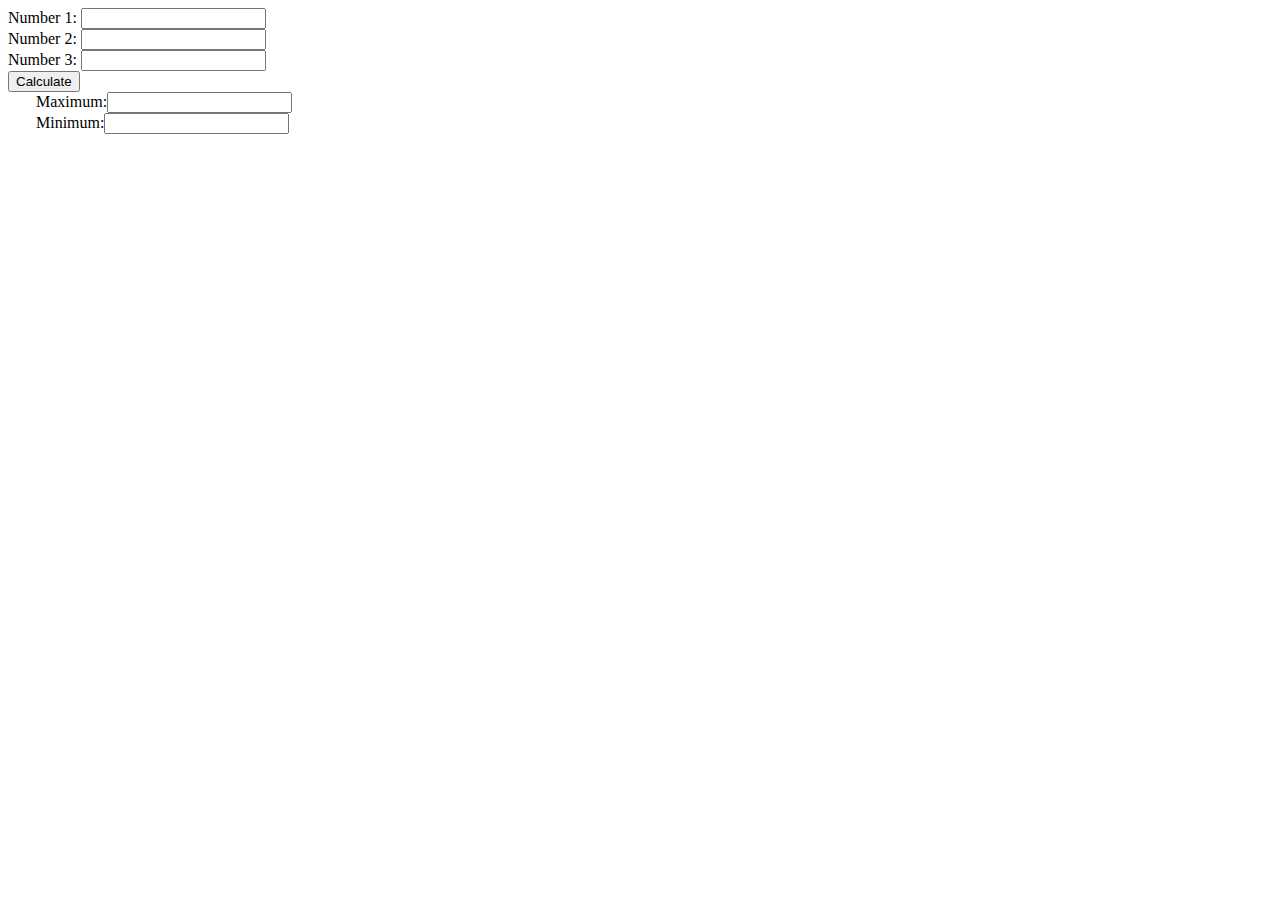
<file: Intro to Internet Computing/PracticeJava/index.html>
<!DOCTYPE html>
<html>

<body>
    <form name="form">
        Number 1: <input type="text" name="num1">
        <br>
        Number 2: <input type="text" name="num2">
        <br>
        Number 3: <input type="text" name="num3">
        <br>
        <input type="button" value="Calculate" onClick="sumValues()">
        <br>
        &ensp;&ensp;&ensp; Maximum:<input type="text" name="max">
        <br>
        &ensp;&ensp;&ensp; Minimum:<input type="text" name="min">



    </form>
</body>

<script src="main.js"></script>


</html>
</file>
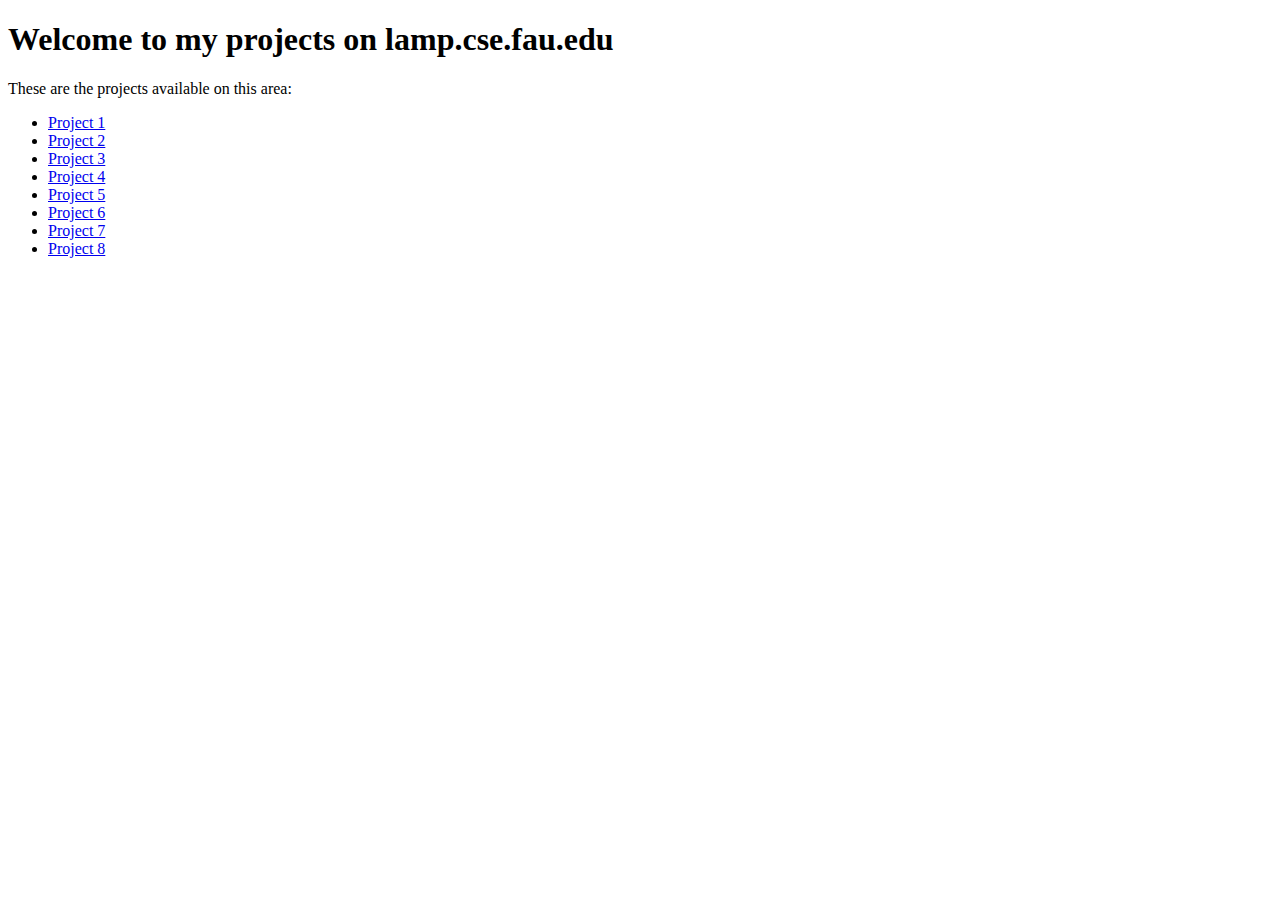
<file: Intro to Internet Computing/Project0/index.html>
<!DOCTYPE html>
<html>
    <head>
        <title>My Projects</title>
    </head>
    <body>
        <h1>Welcome to my projects on lamp.cse.fau.edu</h1>
        <p>
            These are the projects available on this area:
        </p>
        <ul>
            <li><a href="./p1/index.html">Project 1</a></li>
            <li><a href="./p2/index.html">Project 2</a></li>
            <li><a href="./p3/index.html">Project 3</a></li>
            <li><a href="./p4/index.html">Project 4</a></li>
            <li><a href="./p5/index.php">Project 5</a></li>
            <li><a href="./p6/index.php">Project 6</a></li>
            <li><a href="./p7/index.php">Project 7</a></li>
            <li><a href="./p8/index.html">Project 8</a></li>
        </ul>
    </body>
</html>
</file>
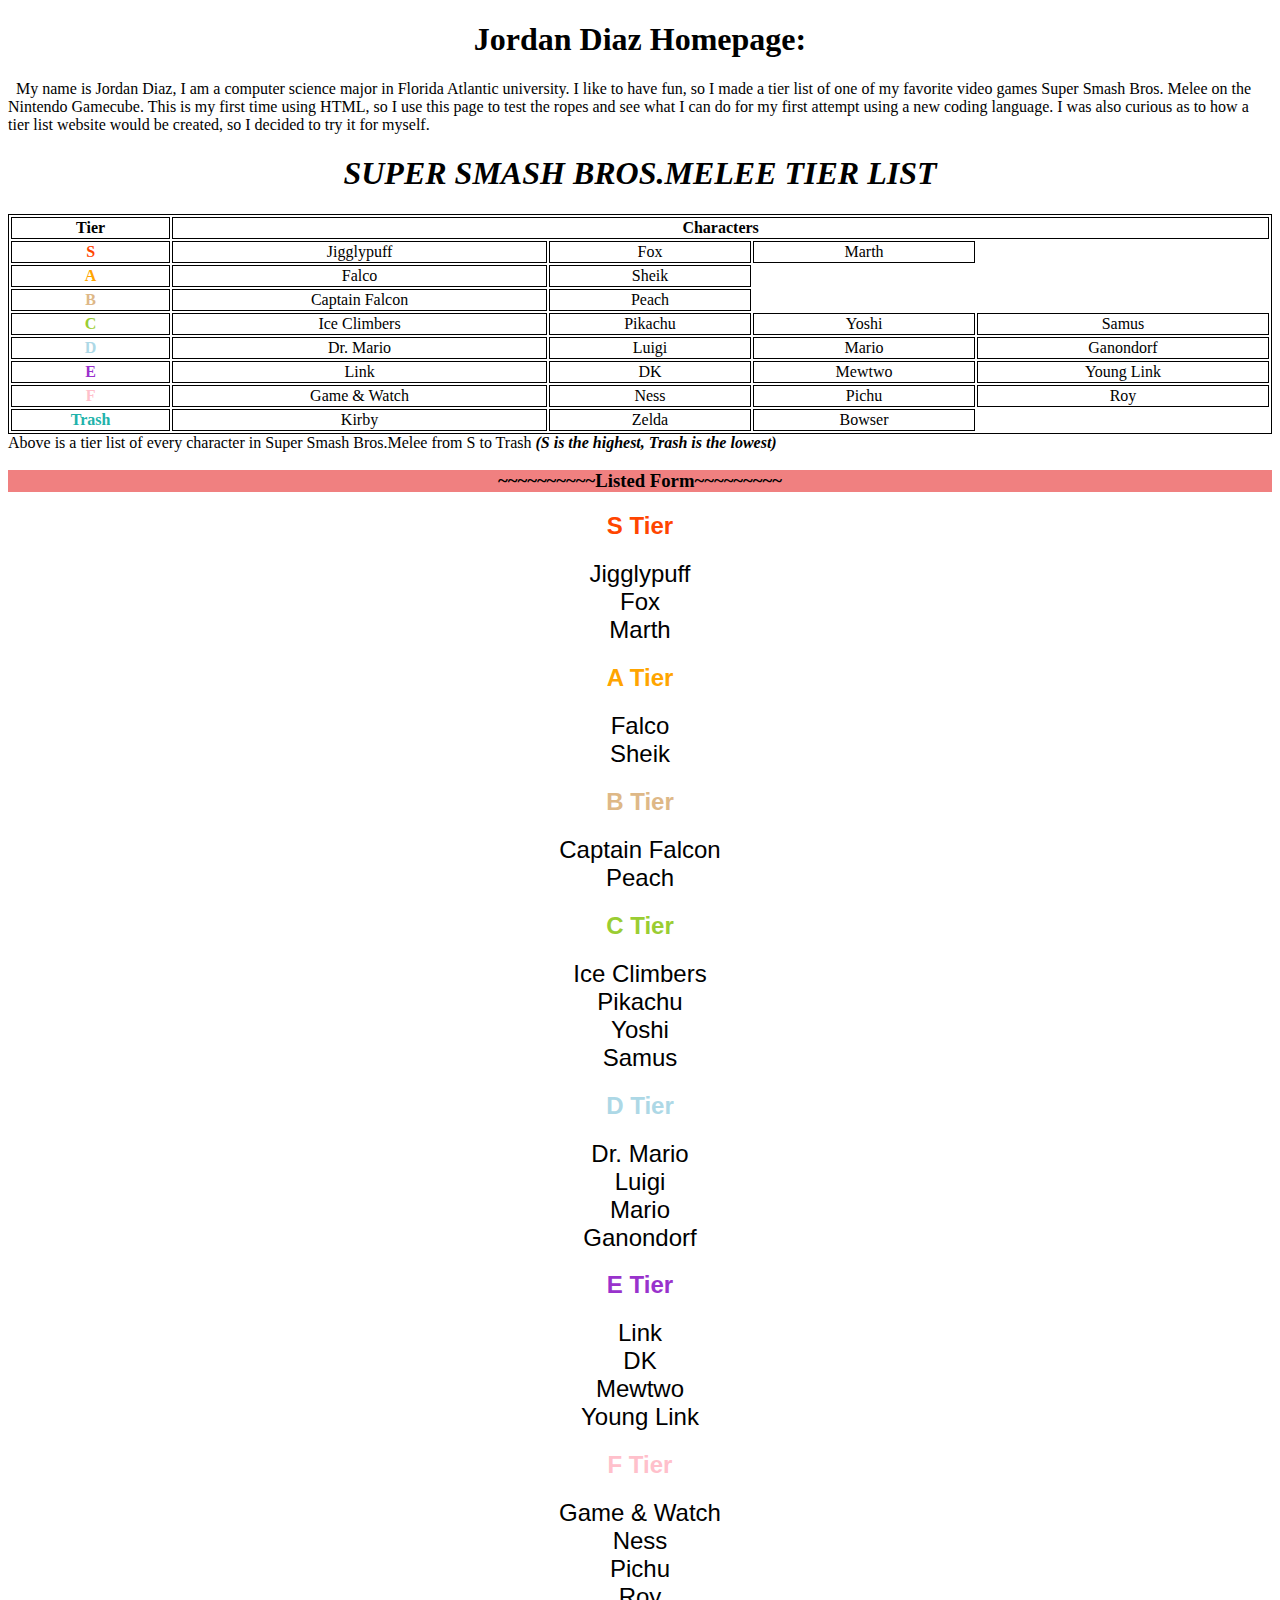
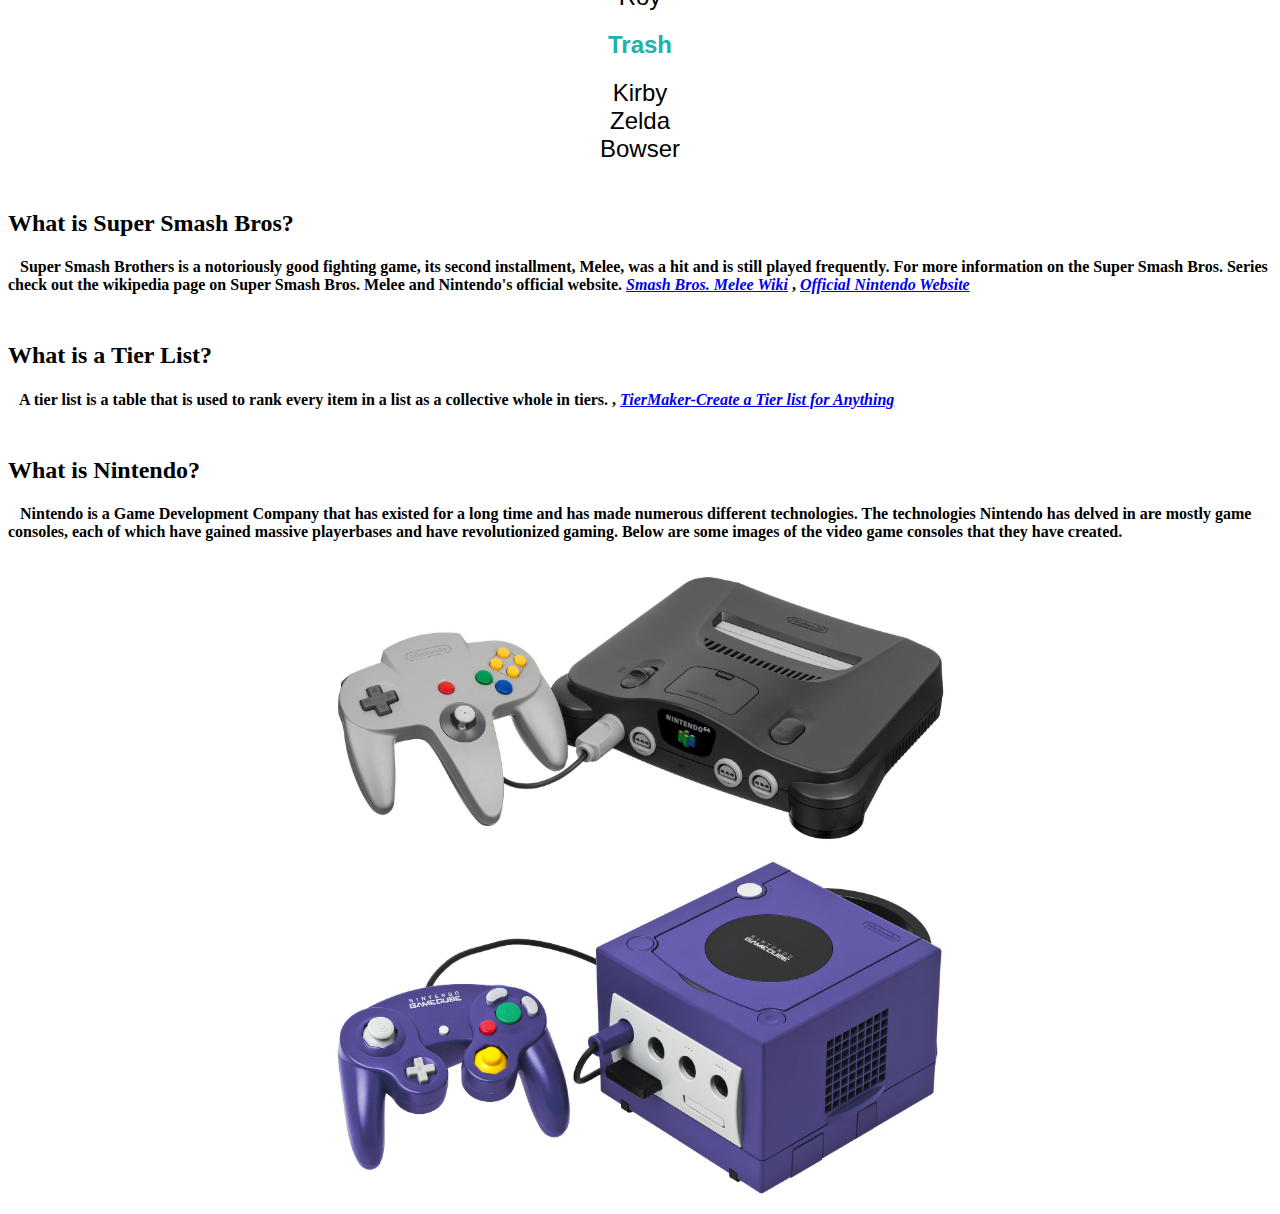
<file: Intro to Internet Computing/project1/index.html>
<!DOCTYPE html>
<html>
<h1 style="text-align:center">
    Jordan Diaz Homepage:
</h1>

<body>
    &ensp;My name is Jordan Diaz, I am a computer science major in Florida Atlantic university. I like to have fun, so I
    made a tier list of one of my favorite video games Super Smash Bros. Melee on the Nintendo Gamecube.
    This is my first time using HTML, so I use this page to test the ropes and see what I can do for my first attempt
    using a new coding language. I was also curious as to how a tier list website would be created, so I decided to try
    it for myself.
</body>

<h1>
    <header style="text-align:center">
        <em>SUPER SMASH BROS.MELEE TIER LIST</em>
    </header>
</h1>
<!-- Show Separation between presentation-->
<!-- 2 images>-->

<body>
    <style>
        table,
        th,
        td {
            border: 1px solid black;
        }

        .center {

            display: block;

            margin-left: auto;

            margin-right: auto;

            width: 50%;

        }
    </style>
    <title>Jordan Diaz Homepage</title>
    </head>

    <table style="width:100%">
        <!--Start of the first Colomn-->
        <tr>
            <th>Tier</th>
            <th colspan="10">Characters</th>
        </tr>
        <!--end of the first Colomn-->

        <!--Start of the Second Colomn-->
        <tr style="text-align:center">
            <th><span style="color:orangered">S</span></th>
            <td>Jigglypuff</td>
            <td>Fox</td>
            <td>Marth</td>

        </tr>
        <!--end of the Second Colomn-->

        <!--Start of the Second Colomn-->
        <tr style="text-align:center">
            <th><span style="color:orange">A</span></th>
            <td>Falco</td>
            <td>Sheik</td>
        </tr>
        <!--end of the Second Colomn-->

        <!--Start of the Second Colomn-->
        <tr style="text-align:center">
            <th><span style="color:burlywood">B</span></th>
            <td>Captain Falcon</td>
            <td>Peach</td>
        </tr>
        <!--end of the Second Colomn-->

        <!--Start of the Second Colomn-->
        <tr style="text-align:center">
            <th><span style="color:yellowgreen">C</span></th>
            <td>Ice Climbers</td>
            <td>Pikachu</td>
            <td>Yoshi</td>
            <td>Samus</td>
        </tr>
        <!--end of the Second Colomn-->

        <!--Start of the Second Colomn-->
        <tr style="text-align:center">
            <th><span style="color:lightblue">D</span></th>
            <td>Dr. Mario</td>
            <td>Luigi</td>
            <td>Mario</td>
            <td>Ganondorf</td>
        </tr>
        <!--end of the Second Colomn-->

        <!--Start of the Second Colomn-->
        <tr style="text-align:center">
            <th><span style="color:darkorchid">E</span></th>
            <td>Link</td>
            <td>DK</td>
            <td>Mewtwo</td>
            <td>Young Link</td>
        </tr>
        <!--end of the Second Colomn-->

        <!--Start of the Second Colomn-->
        <tr style="text-align:center">
            <th><span style="color:pink">F</span></th>
            <td>Game & Watch</td>
            <td>Ness</td>
            <td>Pichu</td>
            <td>Roy</td>
        </tr>
        <!--end of the Second Colomn-->

        <!--Start of the Second Colomn-->
        <tr style="text-align:center">
            <th><span style="color:lightseagreen">Trash</span></th>
            <td>Kirby</td>
            <td>Zelda</td>
            <td>Bowser</td>
        </tr>
        <!--end of the Second Colomn-->
    </table>

    <footer>Above is a tier list of every character in Super Smash Bros.Melee
        from S to Trash <strong><em>(S is the
                highest, Trash is the lowest)</em></strong></br></footer>

    <p>
    <div style="background-color: lightcoral;">
        <h3 style="text-align:center">
            ~~~~~~~~~~Listed Form~~~~~~~~~
        </h3>
    </div>
    <div style="font: message-box;text-align:center">
        <h2 style="color:orangered ">S Tier</h2>
        <li style="font-size: x-large;">Jigglypuff</li>
        <li style="font-size: x-large;">Fox</li>
        <li style="font-size: x-large;">Marth</li>
    </div>
    <div style="font: message-box;text-align:center">
        <h2 style="color:orange ">A Tier</h2>
        <li style="font-size: x-large;">Falco</li>
        <li style="font-size: x-large;">Sheik</li>
    </div>
    <div style="font: message-box;text-align:center">
        <h2 style="color:burlywood">B Tier</h2>
        <li style="font-size: x-large;">Captain Falcon</li>
        <li style="font-size: x-large;">Peach</li>
    </div>
    <div style="font: message-box;text-align:center">
        <h2 style="color:yellowgreen ">C Tier</h2>
        <li style="font-size: x-large;">Ice Climbers</li>
        <li style="font-size: x-large;">Pikachu</li>
        <li style="font-size: x-large;">Yoshi</li>
        <li style="font-size: x-large;">Samus</li>
    </div>
    <div style="font: message-box;text-align:center">
        <h2 style="color:lightblue ">D Tier</h2>
        <li style="font-size: x-large;">Dr. Mario</li>
        <li style="font-size: x-large;">Luigi</li>
        <li style="font-size: x-large;">Mario</li>
        <li style="font-size: x-large;">Ganondorf</li>
    </div>
    <div style="font: message-box;text-align:center">
        <h2 style="color:darkorchid ">E Tier</h2>
        <li style="font-size: x-large;">Link</li>
        <li style="font-size: x-large;">DK</li>
        <li style="font-size: x-large;">Mewtwo</li>
        <li style="font-size: x-large;">Young Link</li>
    </div>
    <div style="font: message-box;text-align:center">
        <h2 style="color:pink ">F Tier</h2>
        <li style="font-size: x-large;">Game & Watch</li>
        <li style="font-size: x-large;">Ness</li>
        <li style="font-size: x-large;">Pichu</li>
        <li style="font-size: x-large;">Roy</li>
    </div>
    <div style="font: message-box;text-align:center">
        <h2 style="color:lightseagreen ">Trash</h2>
        <li style="font-size: x-large;">Kirby</li>
        <li style="font-size: x-large;">Zelda</li>
        <li style="font-size: x-large;">Bowser</li>
    </div>

    </p>

    <p>

    <h2>
        <br> What is Super Smash Bros? <br />
    </h2>
    <h4>
        &ensp; Super Smash Brothers is a notoriously good fighting game, its second installment, Melee, was a hit
        and
        is still played frequently. For more information on the Super Smash Bros. Series check out the wikipedia
        page on
        Super Smash Bros. Melee and Nintendo's official website. <a
            href="https://en.wikipedia.org/wiki/Super_Smash_Bros._Melee#:~:text=Playable%20characters,-See%20also%3A%20Characters&text=series-,Super%20Smash%20Bros.,separate)%20more%20than%20its%20predecessor."><em>
                Smash Bros. Melee Wiki</em></a> , <a href="https://www.nintendo.com/"><em>
                Official Nintendo Website</em></a>
    </h4>
    <h2>
        <br> What is a Tier List? <br />
    </h2>
    <h4>
        &ensp; A tier list is a table that is used to rank every item in a list as a collective whole in tiers. , <a
            href="https://tiermaker.com/"><em>TierMaker-Create a Tier list for Anything</em></a>
    </h4>
    <h2>
        <br> What is Nintendo? <br />
    </h2>
    <h4>
        &ensp; Nintendo is a Game Development Company that has existed for a long time and has made numerous different
        technologies. The technologies Nintendo has delved in are mostly game consoles, each of which have gained
        massive playerbases and have revolutionized gaming. Below are some images of the video game consoles that they
        have created.
    </h4>
    </p>

    <img src="N64.jpg" alt="Nintendo 64" class="center">
    <img src="Gamecube.jpg" alt="Nintendo Gamecube" class="center">

</html>
</file>
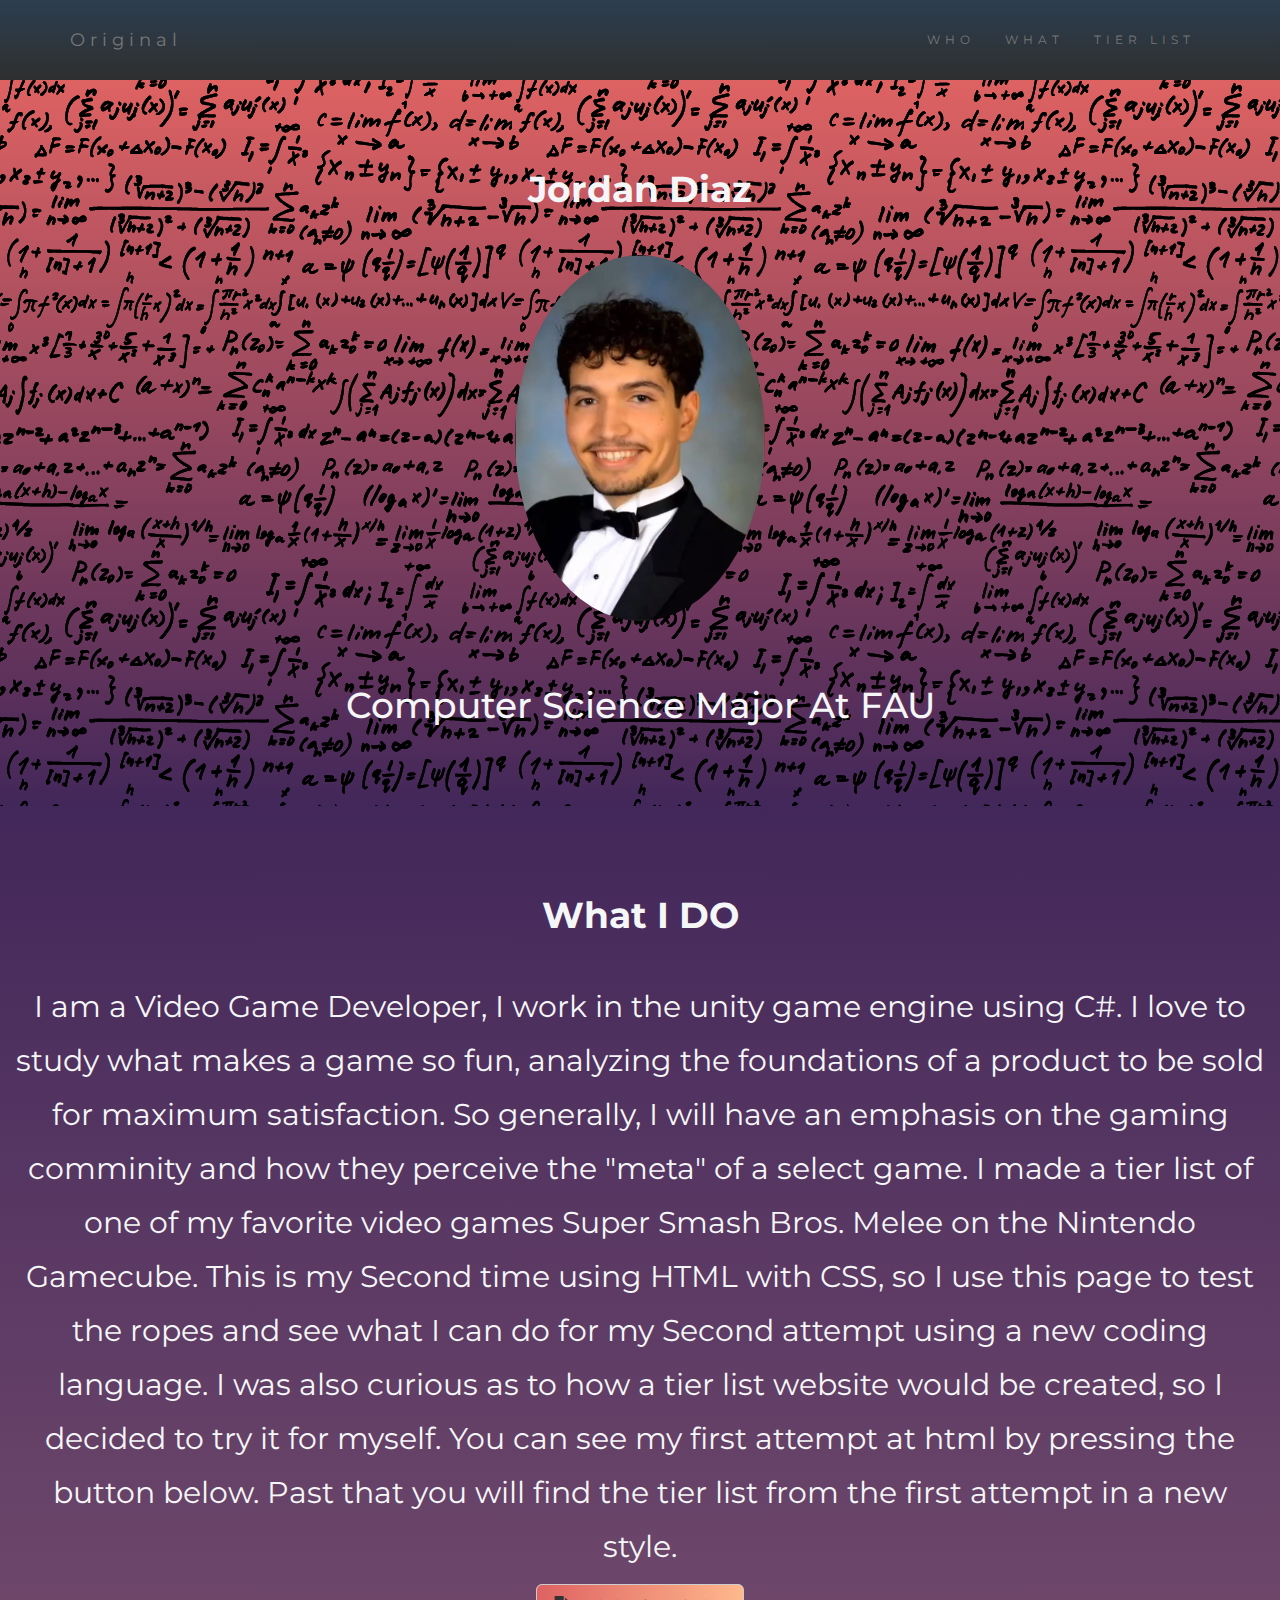
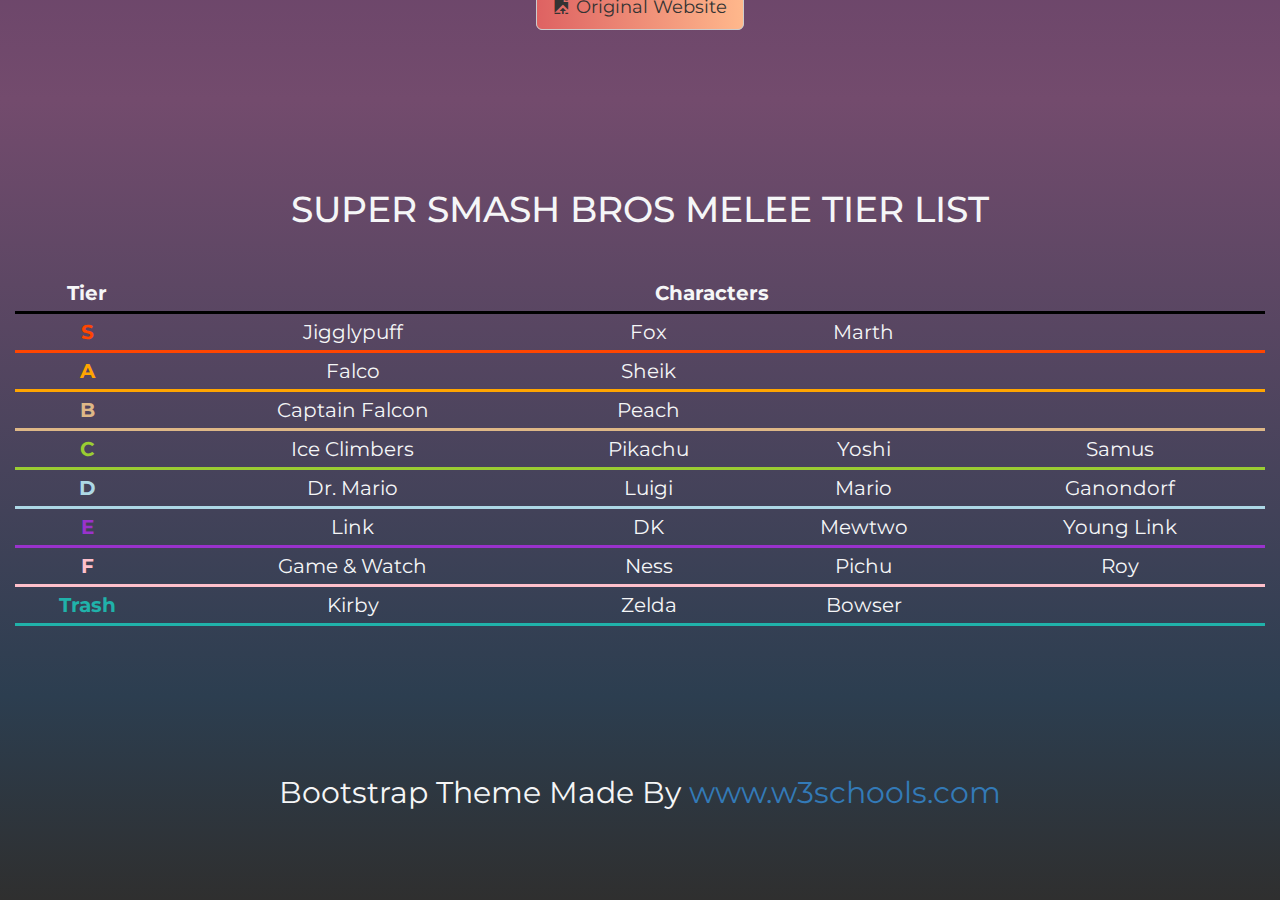
<file: Intro to Internet Computing/project2/index.html>
<!DOCTYPE html>
<html lang="en">

<head>
    <!-- Theme Made By www.w3schools.com - No Copyright -->
    <title>Bootstrap Theme Simply Me</title>
    <meta charset="utf-8">
    <meta name="viewport" content="width=device-width, initial-scale=1">
    <link rel="stylesheet" href="https://maxcdn.bootstrapcdn.com/bootstrap/3.4.1/css/bootstrap.min.css">
    <link href="https://fonts.googleapis.com/css?family=Montserrat" rel="stylesheet">
    <script src="https://ajax.googleapis.com/ajax/libs/jquery/3.5.1/jquery.min.js"></script>
    <script src="https://maxcdn.bootstrapcdn.com/bootstrap/3.4.1/js/bootstrap.min.js"></script>
    <style>
        body {
            font: 20px Montserrat, sans-serif;
            line-height: 1.8;
            color: #f5f6f7;
        }

        p {
            font-size: 30px;
        }

        .grad1 {

            background-image: url(math.png), linear-gradient(to bottom, #de6262, #42275a);
        }

        .grad2 {
            background-image: linear-gradient(to bottom, #42275a, #734b6d);
        }

        .grad3 {
            background-image: linear-gradient(to bottom, #734b6d, #2c3e50);
        }

        .grad4 {
            background-image: linear-gradient(to right, #de6262, #ffb88c);
        }

        .grad5 {
            background-image: linear-gradient(to bottom, #2c3e50, #2f2f2f);
        }

        .margin {
            margin-bottom: 45px;
        }

        .bg-1 {
            background-color: #C24B44;
            /* Green */
            color: #cecece;
        }

        .bg-2 {
            background-color: #120a09;
            /* Dark Blue */
            color: #cecece;
        }

        .bg-3 {
            background-color: #967268;
            /* White */
            color: #080a09;
        }

        .bg-4 {
            background-color: #2f2f2f;
            /* Black Gray */
            color: #fff;
        }

        .container-fluid {
            padding-top: 70px;
            padding-bottom: 70px;
        }

        .navbar {
            padding-top: 15px;
            padding-bottom: 15px;
            border: 0;
            border-radius: 0;
            margin-bottom: 0;
            font-size: 12px;
            letter-spacing: 5px;
            background-image: linear-gradient(to bottom, #2c3e50, #2f2f2f);
        }

        .navbar-nav li a:hover {
            color: #1abc9c !important;
        }

        .tierBegin {
            border-bottom: solid black
        }

        .sTier {
            border-bottom: solid orangered
        }

        .aTier {
            border-bottom: solid orange
        }

        .bTier {
            border-bottom: solid burlywood
        }

        .cTier {
            border-bottom: solid yellowgreen
        }

        .dTier {
            border-bottom: solid lightblue
        }

        .eTier {
            border-bottom: solid darkorchid
        }

        .fTier {
            border-bottom: solid pink
        }

        .trashTier {
            border-bottom: solid lightseagreen
        }

        .Ncontainer {
            margin-bottom: 45px;
            animation: N 2s;
        }


        @keyframes N {
            0% {
                transform: translate(0%, -200%)
            }

            100% {
                transform: translate(0%, 0%)
            }
        }
    </style>
</head>

<body>

    <!-- Navbar -->
    <nav class="navbar navbar-default">
        <div class="container">
            <div class="navbar-header">
                <button type="button" class="navbar-toggle" data-toggle="collapse" data-target="#myNavbar">
                    <span class="icon-bar"></span>
                    <span class="icon-bar"></span>
                    <span class="icon-bar"></span>
                </button>
                <a class="navbar-brand" href="https://lamp.cse.fau.edu/~jordandiaz2020/p1/">Original</a>
            </div>
            <div class="collapse navbar-collapse" id="myNavbar">
                <ul class="nav navbar-nav navbar-right">
                    <li><a href="#Me">WHO</a></li>
                    <li><a href="#What">WHAT</a></li>
                    <li><a href="#TierList">TIER LIST</a></li>
                </ul>
            </div>
        </div>
    </nav>

    <!-- First Container -->
    <div class="container-fluid grad1 text-center" id="Me">


        <h1 class="Ncontainer"><strong>Jordan Diaz</strong> </h1>

        <img src="Jordan2.JPG" class="img-responsive img-circle margin" style="display:inline" alt="Jordan2" width="250"
            height="250">
        <h1>Computer Science Major At FAU</h1>

    </div>

    <!-- Second Container -->
    <div class="container-fluid grad2 text-center" id="What">
        <h1 class="margin"><strong>What I DO</strong></h1>
        <p> I am a Video Game Developer, I work in the unity game engine using C#. I love to study what makes a game so
            fun,
            analyzing the foundations of a product to be sold for maximum satisfaction. So generally, I will have an
            emphasis on the gaming comminity
            and how they perceive the "meta" of a select game.
            I
            made a tier list of one of my favorite video games Super Smash Bros. Melee on the Nintendo Gamecube.
            This is my Second time using HTML with CSS, so I use this page to test the ropes and see what I can do for
            my Second
            attempt
            using a new coding language. I was also curious as to how a tier list website would be created, so I decided
            to try
            it for myself. You can see my first attempt at html by pressing the button below. Past that you will find
            the tier list from the first attempt
            in a new style.
        </p>
        <a href="https://lamp.cse.fau.edu/~jordandiaz2020/p1/" class="btn btn-default btn-lg grad4">
            <span class="glyphicon glyphicon-open-file"></span> Original Website
        </a>
    </div>

    <!-- Third Container (Grid) -->
    <div class="container-fluid grad3 text-center" id="TierList">
        <h1 class="margin">SUPER SMASH BROS MELEE TIER LIST</h1>
        <table style="width:100%">
            <!--Start of the first Colomn-->
            <tr class="tierBegin">
                <th style="text-align:center">Tier</th>
                <th colspan="10" style="text-align:center">Characters</th>
            </tr>
            <!--end of the first Colomn-->

            <!--Start of the Second Colomn-->
            <tr style="text-align:center" class="sTier">
                <th style="text-align:center"><span style="color:orangered"> S</span></th>
                <td>Jigglypuff</td>
                <td>Fox</td>
                <td>Marth</td>

            </tr>
            <!--end of the Second Colomn-->

            <!--Start of the Second Colomn-->
            <tr style="text-align:center" class="aTier">
                <th style="text-align:center"><span style="color:orange">A</span></th>
                <td>Falco</td>
                <td>Sheik</td>
            </tr>
            <!--end of the Second Colomn-->

            <!--Start of the Second Colomn-->
            <tr style="text-align:center" class="bTier">
                <th style="text-align:center"><span style="color:burlywood">B</span></th>
                <td>Captain Falcon</td>
                <td>Peach</td>
            </tr>
            <!--end of the Second Colomn-->

            <!--Start of the Second Colomn-->
            <tr style="text-align:center" class="cTier">
                <th style="text-align:center"><span style="color:yellowgreen">C</span></th>
                <td>Ice Climbers</td>
                <td>Pikachu</td>
                <td>Yoshi</td>
                <td>Samus</td>
            </tr>
            <!--end of the Second Colomn-->

            <!--Start of the Second Colomn-->
            <tr style="text-align:center" class="dTier">
                <th style="text-align:center"><span style="color:lightblue">D</span></th>
                <td>Dr. Mario</td>
                <td>Luigi</td>
                <td>Mario</td>
                <td>Ganondorf</td>
            </tr>
            <!--end of the Second Colomn-->

            <!--Start of the Second Colomn-->
            <tr style="text-align:center" class="eTier">
                <th style="text-align:center"><span style="color:darkorchid">E</span></th>
                <td>Link</td>
                <td>DK</td>
                <td>Mewtwo</td>
                <td>Young Link</td>
            </tr>
            <!--end of the Second Colomn-->

            <!--Start of the Second Colomn-->
            <tr style="text-align:center" class="fTier">
                <th style="text-align:center"><span style="color:pink">F</span></th>
                <td>Game & Watch</td>
                <td>Ness</td>
                <td>Pichu</td>
                <td>Roy</td>
            </tr>
            <!--end of the Second Colomn-->

            <!--Start of the Second Colomn-->
            <tr style="text-align:center" class="trashTier">
                <th style="text-align:center"><span style="color:lightseagreen">Trash</span></th>
                <td>Kirby</td>
                <td>Zelda</td>
                <td>Bowser</td>
            </tr>
            <!--end of the Second Colomn-->
        </table>
    </div>


    <!-- Footer -->
    <footer class="container-fluid grad5 text-center">
        <p>Bootstrap Theme Made By <a href="https://www.w3schools.com">www.w3schools.com</a></p>
    </footer>

</body>

</html>
</file>
